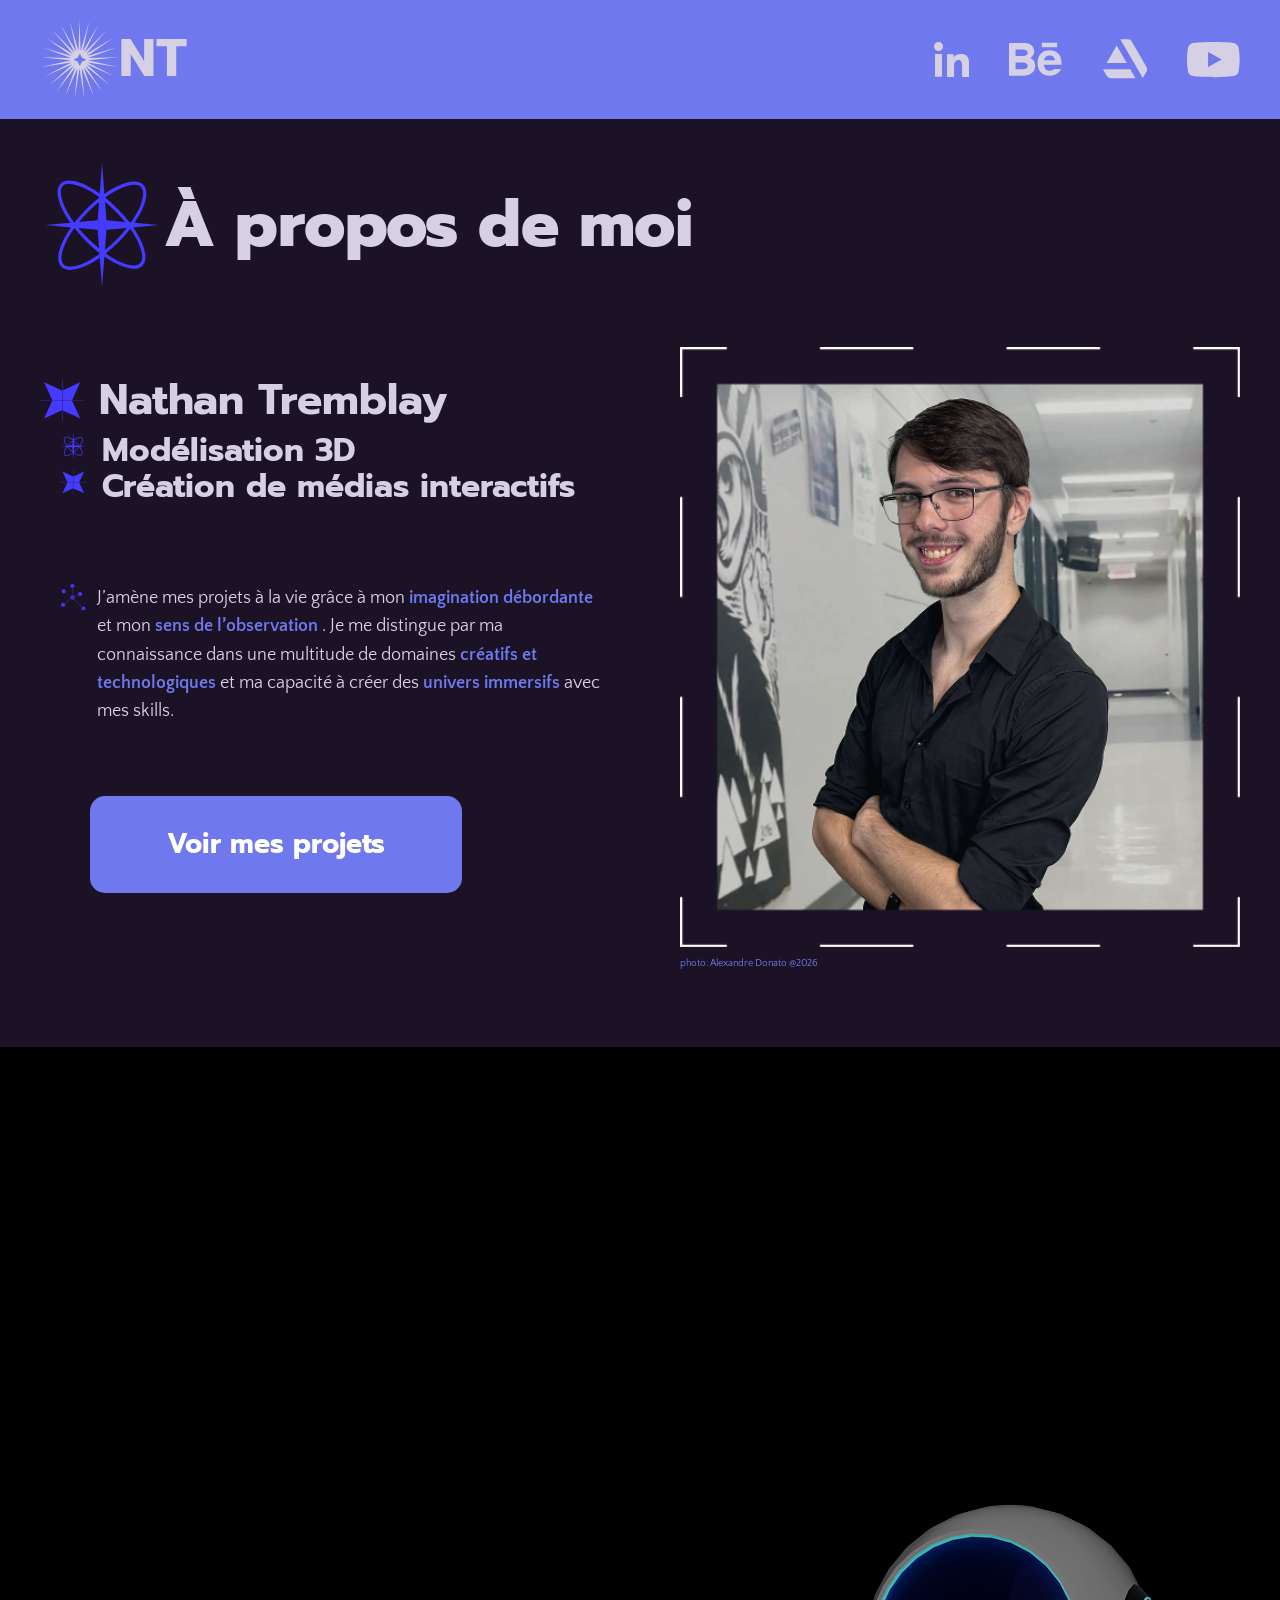
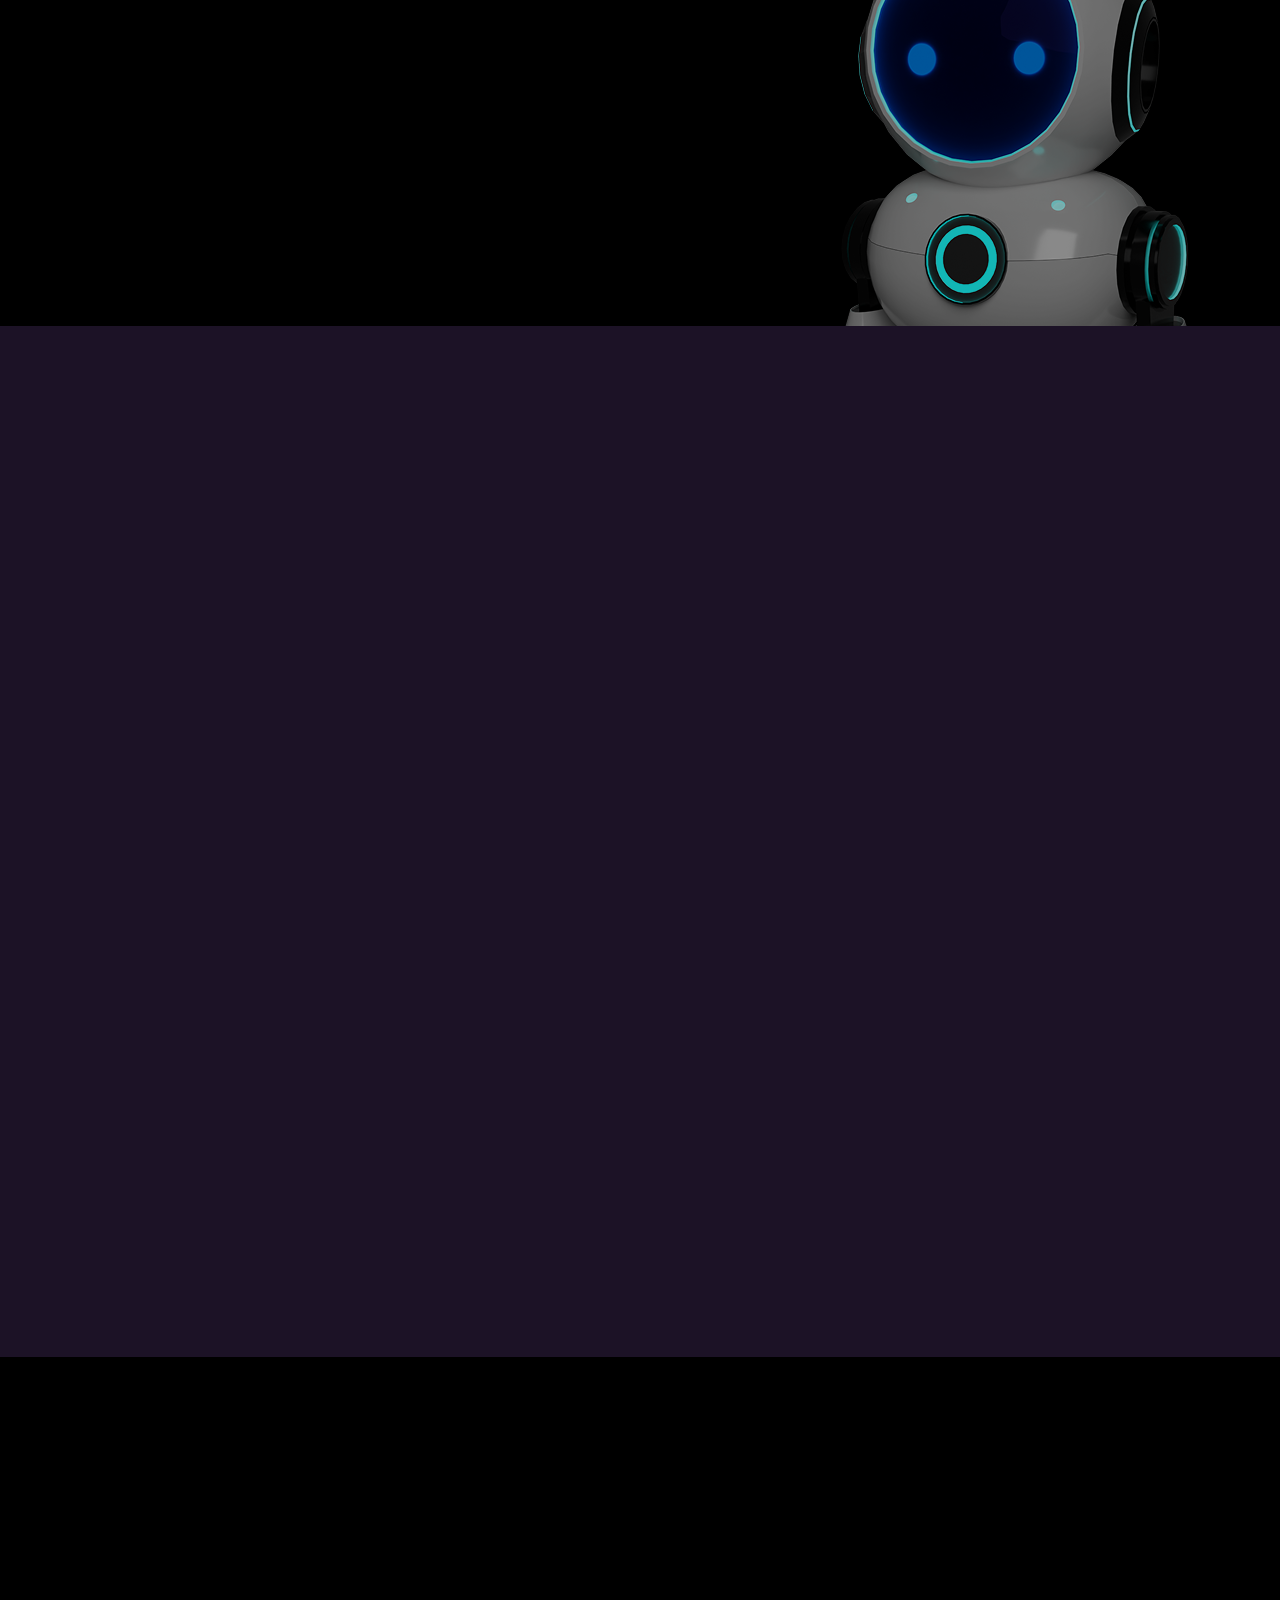
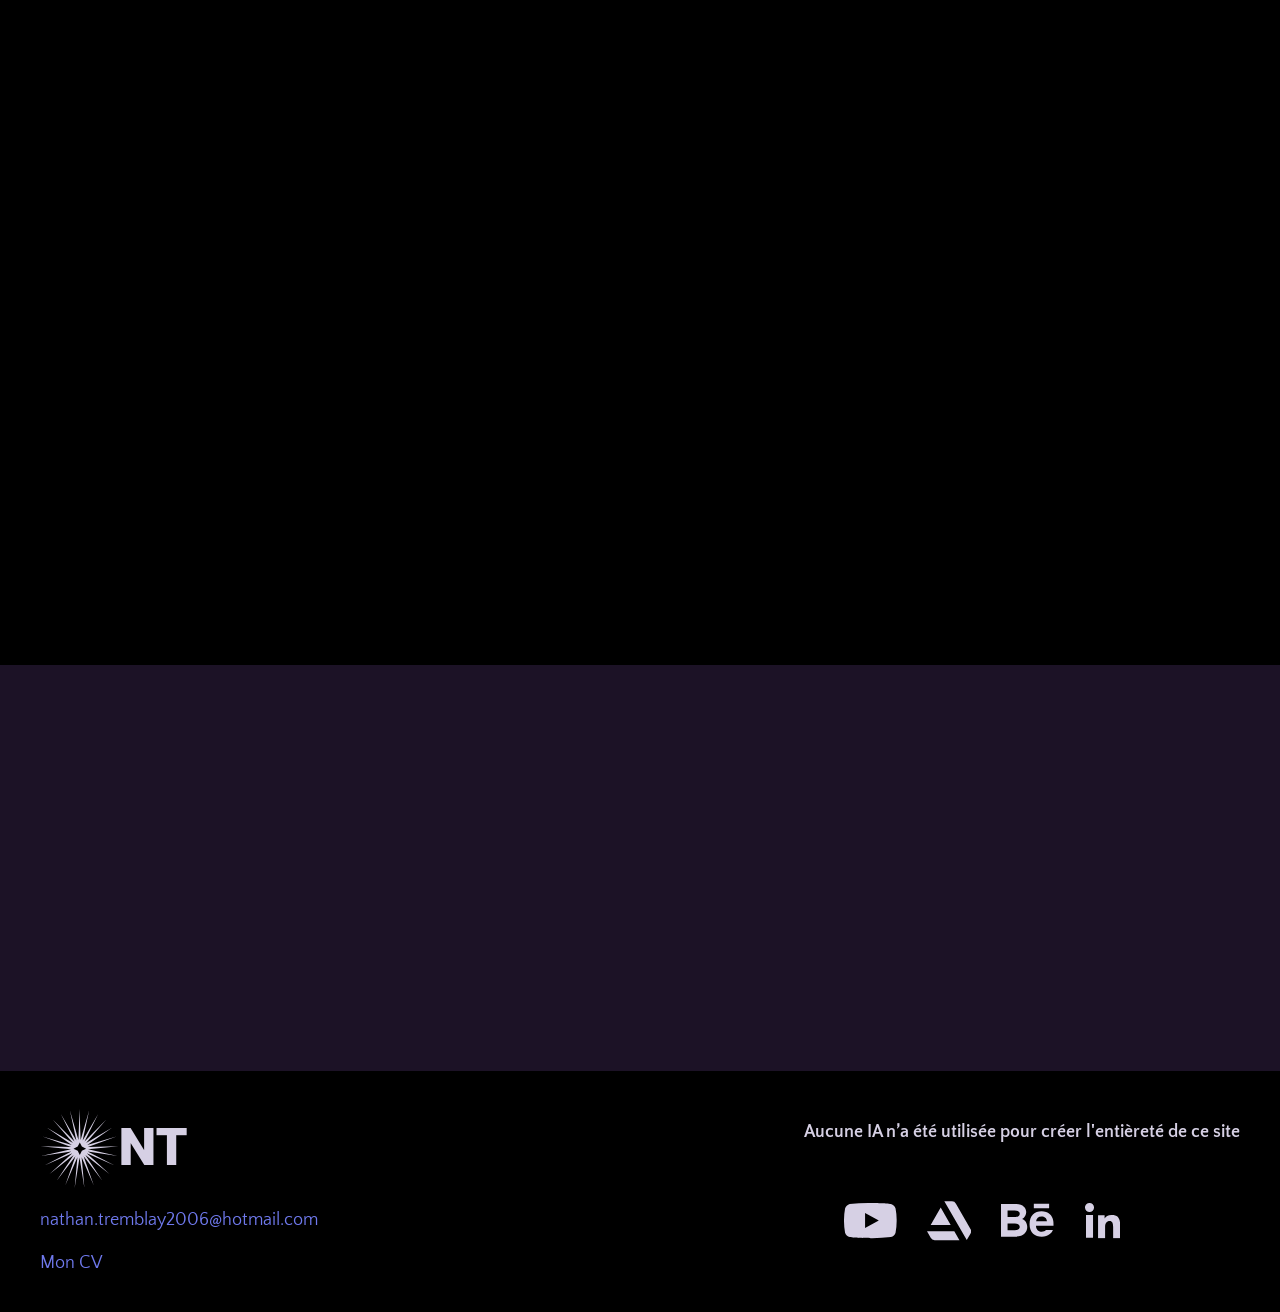
<file: index.html>
<!DOCTYPE html>
<html lang="fr">

<head data-component="Onglet">
    <meta charset="utf-8" />
    <meta name="viewport" content="width=device-width, initial-scale=1.0" />
    <meta name="description" content="Ceci est le portfolio professionnel de Nathan Tremblay, un créateur multimédia spécialiser en 3D et en média intéractif.">
    <meta name="google-site-verification" content="SjBKPgZtgm2QOFEUm_L6U6YuDLd_c8IgCkhUe-DGfuw" />
    <title>Nathan Tremblay | Portfolio</title>

    <link class="headIcon" rel="icon" type="image/x-icon" href="../assets/icons/icone4.svg">

    <link rel="stylesheet" href="styles/main.css" />

    <script src="scripts/main.js" defer></script>
    <!-- Google tag (gtag.js) -->
    <script async src="https://www.googletagmanager.com/gtag/js?id=G-W92WV895SE"></script>
    <script>
        window.dataLayer = window.dataLayer || [];

        function gtag() {
            dataLayer.push(arguments);
        }
        gtag('js', new Date());

        gtag('config', 'G-W92WV895SE');
    </script>
</head>

<body data-component="Scrolly">

    <header class="header" data-component="Header" data-threshold="0.1">
        <div class="wrapper">
            <a href="index.html" class="logo"><svg class="icon icon--md">
                    <use href="#icon-icone1"></use>
                </svg>NT</a>
            <nav>
                <ul>
                    <li><a href="https://www.linkedin.com/in/nathan-tremblay-497359439/" target="_blank" aria-label="linkedin"><svg class="icon icon--special2">
                                <use href="#icon-linkedin"></use>
                            </svg></a></li>
                    <li><a href="https://www.behance.net/nathantremblay8" target="_blank" aria-label="behance"><svg class="icon icon--lg">
                                <use href="#icon-behance"></use>
                            </svg></a></li>
                    <li><a href="https://www.artstation.com/rainbowmoon360" target="_blank" aria-label="artstation"><svg class="icon icon--special">
                                <use href="#icon-artstation"></use>
                            </svg></a></li>
                    <li><a href="https://www.youtube.com/@rainbowmoon3604" target="_blank" aria-label="youtube"><svg class="icon icon--lg">
                                <use href="#icon-youtube"></use>
                            </svg></a></li>
                </ul>
            </nav>
        </div>
    </header>

    <section class="presentation">
        <div class="wrapper">
            <div class="title" data-scrolly="fromLeft">
                <svg class="icon icon--xl">
                    <use href="#icon-icone2"></use>
                </svg>
                <h1>À propos de moi</h1>
            </div>
            <div class="grid">
                <div class="grid_content">
                    <div class="surtitle" data-scrolly="fromLeftSlow">
                        <svg class="icon icon--lg desktop">
                            <use href="#icon-icone3"></use>
                        </svg>
                        <h2>Nathan Tremblay</h2>
                        <svg class="icon icon--lg mobile">
                            <use href="#icon-icone3"></use>
                        </svg>
                    </div>
                    <div class="surtitle2" data-scrolly="fromLeftSlower">
                        <div class="name1">
                            <svg class="icon icon--md">
                                <use href="#icon-icone2"></use>
                            </svg>
                            <h3>Modélisation 3D</h3>
                        </div>
                        <div class="name2">
                            <svg class="icon icon--md">
                                <use href="#icon-icone3"></use>
                            </svg>
                            <h3>Création de médias interactifs</h3>
                        </div>
                    </div>
                    <div class="text" data-scrolly="fromLeftSlowest">
                        <svg class="icon icon--md">
                            <use href="#icon-icone4"></use>
                        </svg>
                        <p>
                            J’amène mes projets à la vie grâce à mon
                            <strong>imagination débordante</strong>
                            et mon
                            <strong>sens de l’observation</strong>
                            . Je me distingue par ma connaissance dans une multitude de domaines
                            <strong>créatifs et technologiques</strong>
                            et ma capacité à créer des
                            <strong>univers immersifs</strong>
                            avec mes skills.
                        </p>
                    </div>
                    <a href="#projets" class="bouton" data-scrolly="fromBottom">Voir mes projets</a>
                </div>
                <div class="grid_media" data-scrolly="fromRightest">
                    <img src="./assets/images/portrait.png" alt="photo de moi" />
                    <p>photo: Alexandre Donato @2026</p>
                </div>
            </div>
        </div>
    </section>

    <section class="competences">
        <div class="wrapper">
            <div class="grid2">
                <div class="competence" data-scrolly="fromLeft">
                    <div class="title">
                        <h3>Compétences</h3>
                        <svg class="icon icon--md">
                            <use href="#icon-icone3"></use>
                        </svg>
                    </div>
                    <p>Modélisation / Animation 3D</p>
                    <p>Rigging</p>
                    <p>Texturing nodale</p>
                    <p>Intégration 3D dans vidéo réel</p>
                    <p>Programmation nodale</p>
                    <p>Montage sonore</p>
                    <p>Montage de court métrage</p>
                </div>
                <div class="competence" data-scrolly="fromRight">
                    <div class="title">
                        <h3>Logiciels</h3>
                        <svg class="icon icon--md">
                            <use href="#icon-icone2"></use>
                        </svg>
                    </div>
                    <p>Blender</p>
                    <p>Reaper</p>
                    <p>After Effects</p>
                    <p>TouchDesigner</p>
                    <p>VS code</p>
                    <p>Unreal Engine 5</p>
                </div>
                <div class="competence" data-scrolly="fromBottom">
                    <div class="title">
                        <h3>Languages</h3>
                        <svg class="icon icon--md">
                            <use href="#icon-icone4"></use>
                        </svg>
                    </div>
                    <p>HTML</p>
                    <p>CSS</p>
                    <p>Javascript</p>
                    <p>C++ nodale de Unreal Engine 5</p>
                    <p>Python de TouchDesigner</p>
                </div>
                <div class="competence" data-scrolly="fromRight">
                    <div class="title">
                        <h3>Soft skills</h3>
                        <svg class="icon icon--md">
                            <use href="#icon-icone1"></use>
                        </svg>
                    </div>
                    <p>Persévérant</p>
                    <p>Ingénieux</p>
                    <p>Social</p>
                    <p>Humble</p>
                    <p>Curieux</p>
                </div>
                <div class="competence" data-scrolly="fromTop">
                    <div class="title">
                        <h3>Passions et intérêts</h3>
                        <svg class="icon icon--md">
                            <use href="#icon-icone2"></use>
                        </svg>
                    </div>
                    <p>Jeux vidéo</p>
                    <p>Pêche</p>
                    <p>Cuisine</p>
                </div>
            </div>
            <img src="assets/images/robot.png" alt="robot" />
        </div>
    </section>

    <section class="projets" id="projets">
        <div class="wrapper titre" data-scrolly="fromLeftSlow">
            <svg class="icon icon--lg">
                <use href="#icon-icone3"></use>
            </svg>
            <h2>Mes projets</h2>
        </div>
        <div class="swiper" data-component="Swiper" data-slides="1" data-loop data-scrolly="fromBottom">
            <div class="swiper-wrapper">
                <div class="swiper-slide">
                    <div class="swiper_media">
                        <img src="assets/images/projet1.jpg" alt="Image projet 1" />
                    </div>
                    <div class="swiper_content">
                        <div class="wrapper">
                            <div class="title">
                                <h2>Espace Liminal</h2>
                                <h3>Modélisation et animation 3D</h3>
                            </div>
                            <a href="https://www.behance.net/gallery/256379197/Espace-Liminal-Court-mtrage-en-3D" target="_blank" class="button">Voir le projet</a>
                        </div>
                    </div>
                </div>
                <div class="swiper-slide">
                    <div class="swiper_media">
                        <img src="assets/images/projet2.jpg" alt="Image projet 2" />
                    </div>
                    <div class="swiper_content">
                        <div class="wrapper">
                            <div class="title">
                                <h2>Boucle inifini</h2>
                                <h3>Projet collaboratif de modélisation et animation 3D</h3>
                            </div>
                            <a href="https://www.behance.net/gallery/256534115/Boucle-infini-projet-collaboratif-de-3D" target="_blank" class="button">
                                Voir le projet
                            </a>
                        </div>
                    </div>
                </div>
                <div class="swiper-slide">
                    <div class="swiper_media">
                        <img src="assets/images/image_de_fond.jpg" alt="Image projet 3" />
                    </div>
                    <div class="swiper_content">
                        <div class="wrapper">
                            <a href="https://nathan-tremblay.itch.io/soulbound" target="_blank" class="download button">Download game</a>
                            <div class="title">
                                <h2>Soul Bound</h2>
                                <h3>Jeux de Gamejam</h3>
                            </div>
                            <a href="https://www.behance.net/gallery/256538565/SoulBound-Jeux-de-Gamejam" target="_blank" class="button">Voir le projet</a>
                        </div>
                    </div>
                </div>
                <div class="swiper-slide">
                    <div class="swiper_media">
                        <img src="assets/images/projet4.jpg" alt="Image projet 4" />
                    </div>
                    <div class="swiper_content">
                        <div class="wrapper">
                            <div class="title">
                                <h2>Rencontre Inattendu</h2>
                                <h3>Insertion d’objets 3D dans une vidéo</h3>
                            </div>
                            <a href="https://www.behance.net/gallery/257325151/Rencontre-inattendu-Insertion-3D-dans-une-vido" target="_blank" class="button">
                                Voir le projet
                            </a>
                        </div>
                    </div>
                </div>
                <div class="swiper-slide">
                    <div class="swiper_media">
                        <img src="assets\images\projet5.jpg" alt="Image projet 5" />
                    </div>
                    <div class="swiper_content">
                        <div class="wrapper">
                            <div class="title">
                                <h2>Lost in the noise</h2>
                                <h3>Projet intéractif utilisant une kinect</h3>
                            </div>
                            <a href="https://www.behance.net/gallery/257330449/Lost-in-the-noise-Projet-intractif-avec-Kinect" target="_blank" class="button">
                                Voir le projet
                            </a>
                        </div>
                    </div>
                </div>
            </div>
            <div class="wrapper">
                <div class="swiper-pagination"></div>
            </div>
            <div class="swiper-button-prev"></div>
            <div class="swiper-button-next"></div>
        </div>
    </section>

    <section class="youtube">
        <div class="wrapper">
            <div class="title" data-scrolly="fromLeftSlow">
                <svg class="icon icon--lg">
                    <use href="#icon-icone2"></use>
                </svg>
                <h2>Vidéo de présentation</h2>
            </div>
            <div class="video" data-component="Youtube" data-no-controls data-youtube-id="u8PHM1oDUTU" data-scrolly="fromBottom">
                <div class="youtube__media js-youtube">
                    <!--<img class="js-poster" src="assets/images/portrait.jpg" alt="video de présenation" />-->
                    <svg class="icon icon--xl">
                        <use href="#icon-play"></use>
                    </svg>
                </div>
            </div>
        </div>
    </section>

    <section class="contact">
        <div class="wrapper">
            <div class="title" data-scrolly="fromLeft">
                <svg class="icon icon--lg">
                    <use href="#icon-icone1"></use>
                </svg>
                <h2>Pourquoi vous devriez me prendre comme stagiaire</h2>
            </div>
            <p data-scrolly="fromRightest">
                Je suis un jeune créateur junior prêt à apprendre qui recherche un stage en 3D pour paufiner mes capacités. Contactez-moi sur :
            </p>
            <a href="mailto:nathan.tremblay2006@hotmail.com" class="email" data-scrolly="fromLeftSlowest">nathan.tremblay2006@hotmail.com</a>
        </div>
    </section>

    <footer class="footer">
        <div class="wrapper">
            <div class="part1">
                <a href="index.html" class="logo">
                    <svg class="icon icon--md">
                        <use href="#icon-icone1"></use>
                    </svg>
                    NT</a>
                <a href="mailto:nathan.tremblay2006@hotmail.com" class="email">nathan.tremblay2006@hotmail.com</a>
                <a href="../assets/cv_CV.pdf" target="_blank" class="cv">Mon CV</a>
            </div>
            <div class="part2">
                <p>Aucune IA n’a été utilisée pour créer l'entièreté de ce site</p>
                <nav>
                    <ul>
                        <li>
                            <a href="https://www.youtube.com/@rainbowmoon3604" target="_blank" aria-label="youtube">
                                <svg svg class="icon icon--lg">
                                    <use href="#icon-youtube"></use>
                                </svg>
                            </a>
                        </li>
                        <li>
                            <a href="https://www.artstation.com/rainbowmoon360" target="_blank" aria-label="artstation">
                                <svg class="icon icon--special">
                                    <use href="#icon-artstation"></use>
                                </svg>
                            </a>
                        </li>
                        <li>
                            <a href="https://www.behance.net/nathantremblay8" target="_blank" aria-label="behance">
                                <svg class="icon icon--lg">
                                    <use href="#icon-behance"></use>
                                </svg>
                            </a>
                        </li>
                        <li>
                            <a href="https://www.linkedin.com/in/nathan-tremblay-497359439/" target="_blank" aria-label="linkedin">
                                <svg class="icon icon--special2">
                                    <use href="#icon-linkedin"></use>
                                </svg>
                            </a>
                        </li>
                    </ul>




                </nav>
            </div>
        </div>
    </footer>
</body>

</html>
</file>
<file: styles/main.css>
@charset "UTF-8";
@import url("https://fonts.googleapis.com/css2?family=Prompt:ital,wght@0,100;0,200;0,300;0,400;0,500;0,600;0,700;0,800;0,900;1,100;1,200;1,300;1,400;1,500;1,600;1,700;1,800;1,900&family=Quattrocento+Sans:ital,wght@0,400;0,700;1,400;1,700&display=swap");
/* ==========================================================================
   cover / tools
   ========================================================================== */
/* ==========================================================================
   cover / typo
   ========================================================================== */
/* ==========================================================================
   COLORS / SETTINGS
   ========================================================================== */
:root {
  --color-white: #fff;
  --color-black: #000;
  --color-primary: #433bff;
  --color-secondary: #6f79ed;
  --color-bg-primary: #1c1226;
  --color-bg-secondary: #000000;
  --color-text: #d6d0e4;
  scrollbar-color: var(--color-primary) var(--color-secondary);
}

/* ==========================================================================
   easing / settings
   ========================================================================== */
/* ==========================================================================
   FONTS / SETTINGS
   ========================================================================== */
:root {
  --font-primary: 'Quattrocento Sans', sans-serif;
  --font-secondary: 'Prompt', sans-serif;
  --font-size-content: clamp(1rem, 0.21vw + 0.94rem, 1.13rem);
  --font-size-h2: 2.63rem;
  --font-size-h3: 2rem;
  --font-size-p: 1.38rem;
}

/* ==========================================================================
   DIMENSIONS / SETTINGS
   ========================================================================== */
:root {
  --spacing-xs: 5px;
  --spacing-sm: 15px;
  --spacing-md: 30px;
  --spacing-lg: 50px;
  --spacing-xl: 100px;
  --spacing-xxl: 220px;
}

/*! normalize.css v8.0.1 | MIT License | github.com/necolas/normalize.css */
/* Document
   ========================================================================== */
/**
 * 1. Correct the line height in all browsers.
 * 2. Prevent adjustments of font size after orientation changes in iOS.
 */
html {
  line-height: 1.15; /* 1 */
  -webkit-text-size-adjust: 100%; /* 2 */
}

/* Sections
   ========================================================================== */
/**
 * Remove the margin in all browsers.
 */
body {
  margin: 0;
}

/**
 * Render the `main` element consistently in IE.
 */
main {
  display: block;
}

/**
 * Correct the font size and margin on `h1` elements within `section` and
 * `article` contexts in Chrome, Firefox, and Safari.
 */
h1 {
  font-size: 2em;
  margin: 0.67em 0;
}

/* Grouping content
   ========================================================================== */
/**
 * 1. Add the correct box sizing in Firefox.
 * 2. Show the overflow in Edge and IE.
 */
hr {
  box-sizing: content-box; /* 1 */
  height: 0; /* 1 */
  overflow: visible; /* 2 */
}

/**
 * 1. Correct the inheritance and scaling of font size in all browsers.
 * 2. Correct the odd `em` font sizing in all browsers.
 */
pre {
  font-family: monospace, monospace; /* 1 */
  font-size: 1em; /* 2 */
}

/* Text-level semantics
   ========================================================================== */
/**
 * Remove the gray background on active links in IE 10.
 */
a {
  background-color: transparent;
}

/**
 * 1. Remove the bottom border in Chrome 57-
 * 2. Add the correct text decoration in Chrome, Edge, IE, Opera, and Safari.
 */
abbr[title] {
  border-bottom: none; /* 1 */
  text-decoration: underline; /* 2 */
  -webkit-text-decoration: underline dotted;
          text-decoration: underline dotted; /* 2 */
}

/**
 * Add the correct font weight in Chrome, Edge, and Safari.
 */
b,
strong {
  font-weight: bolder;
}

/**
 * 1. Correct the inheritance and scaling of font size in all browsers.
 * 2. Correct the odd `em` font sizing in all browsers.
 */
code,
kbd,
samp {
  font-family: monospace, monospace; /* 1 */
  font-size: 1em; /* 2 */
}

/**
 * Add the correct font size in all browsers.
 */
small {
  font-size: 80%;
}

/**
 * Prevent `sub` and `sup` elements from affecting the line height in
 * all browsers.
 */
sub,
sup {
  font-size: 75%;
  line-height: 0;
  position: relative;
  vertical-align: baseline;
}

sub {
  bottom: -0.25em;
}

sup {
  top: -0.5em;
}

/* Embedded content
   ========================================================================== */
/**
 * Remove the border on images inside links in IE 10.
 */
img {
  border-style: none;
}

/* Forms
   ========================================================================== */
/**
 * 1. Change the font styles in all browsers.
 * 2. Remove the margin in Firefox and Safari.
 */
button,
input,
optgroup,
select,
textarea {
  font-family: inherit; /* 1 */
  font-size: 100%; /* 1 */
  line-height: 1.15; /* 1 */
  margin: 0; /* 2 */
}

/**
 * Show the overflow in IE.
 * 1. Show the overflow in Edge.
 */
button,
input { /* 1 */
  overflow: visible;
}

/**
 * Remove the inheritance of text transform in Edge, Firefox, and IE.
 * 1. Remove the inheritance of text transform in Firefox.
 */
button,
select { /* 1 */
  text-transform: none;
}

/**
 * Correct the inability to style clickable types in iOS and Safari.
 */
button,
[type=button],
[type=reset],
[type=submit] {
  -webkit-appearance: button;
}

/**
 * Remove the inner border and padding in Firefox.
 */
button::-moz-focus-inner,
[type=button]::-moz-focus-inner,
[type=reset]::-moz-focus-inner,
[type=submit]::-moz-focus-inner {
  border-style: none;
  padding: 0;
}

/**
 * Restore the focus styles unset by the previous rule.
 */
button:-moz-focusring,
[type=button]:-moz-focusring,
[type=reset]:-moz-focusring,
[type=submit]:-moz-focusring {
  outline: 1px dotted ButtonText;
}

/**
 * Correct the padding in Firefox.
 */
fieldset {
  padding: 0.35em 0.75em 0.625em;
}

/**
 * 1. Correct the text wrapping in Edge and IE.
 * 2. Correct the color inheritance from `fieldset` elements in IE.
 * 3. Remove the padding so developers are not caught out when they zero out
 *    `fieldset` elements in all browsers.
 */
legend {
  box-sizing: border-box; /* 1 */
  color: inherit; /* 2 */
  display: table; /* 1 */
  max-width: 100%; /* 1 */
  padding: 0; /* 3 */
  white-space: normal; /* 1 */
}

/**
 * Add the correct vertical alignment in Chrome, Firefox, and Opera.
 */
progress {
  vertical-align: baseline;
}

/**
 * Remove the default vertical scrollbar in IE 10+.
 */
textarea {
  overflow: auto;
}

/**
 * 1. Add the correct box sizing in IE 10.
 * 2. Remove the padding in IE 10.
 */
[type=checkbox],
[type=radio] {
  box-sizing: border-box; /* 1 */
  padding: 0; /* 2 */
}

/**
 * Correct the cursor style of increment and decrement buttons in Chrome.
 */
[type=number]::-webkit-inner-spin-button,
[type=number]::-webkit-outer-spin-button {
  height: auto;
}

/**
 * 1. Correct the odd appearance in Chrome and Safari.
 * 2. Correct the outline style in Safari.
 */
[type=search] {
  -webkit-appearance: textfield; /* 1 */
  outline-offset: -2px; /* 2 */
}

/**
 * Remove the inner padding in Chrome and Safari on macOS.
 */
[type=search]::-webkit-search-decoration {
  -webkit-appearance: none;
}

/**
 * 1. Correct the inability to style clickable types in iOS and Safari.
 * 2. Change font properties to `inherit` in Safari.
 */
::-webkit-file-upload-button {
  -webkit-appearance: button; /* 1 */
  font: inherit; /* 2 */
}

/* Interactive
   ========================================================================== */
/*
 * Add the correct display in Edge, IE 10+, and Firefox.
 */
details {
  display: block;
}

/*
 * Add the correct display in all browsers.
 */
summary {
  display: list-item;
}

/* Misc
   ========================================================================== */
/**
 * Add the correct display in IE 10+.
 */
template {
  display: none;
}

/**
 * Add the correct display in IE 10.
 */
[hidden] {
  display: none;
}

/* ==========================================================================
   RESET / GENERIC
   ========================================================================== */
html {
  box-sizing: border-box;
}

*,
*:before,
*:after {
  box-sizing: inherit;
}

img {
  max-width: 100%;
}

.tt {
  align-items: center;
  color: var(--color-black);
  display: flex;
  height: 100vh;
  font: 800 75px/1.5 helvetica, sans-serif;
  justify-content: center;
  position: fixed;
  left: 0;
  margin: 0;
  top: 0;
  width: 100vw;
}

/* ==========================================================================
   BODY / ELEMENT
   Le body permet d'initialiser les propriétés générales de la page.
   Les éléments de la page vont hérités des propriétés inscrite dans body
   ========================================================================== */
body {
  font-family: var(--font-primary);
  font-size: var(--font-size-content);
  color: var(--color-text);
  background-color: var(--color-bg-primary);
  line-height: 1.6;
  overflow-x: hidden;
  scrollbar-color: var(--color-primary) var(--color-secondary);
  scroll-behavior: smooth;
  cursor: url(../../assets/images/cursor.png);
  overflow-x: hidden;
}

::-moz-selection {
  color: var(--color-white);
  background: var(--color-secondary);
}

::selection {
  color: var(--color-white);
  background: var(--color-secondary);
}

/* ==========================================================================
   HEADINGS / ELEMENT
   ========================================================================== */
h1,
h2,
h3,
h4,
h5,
h6 {
  font-family: var(--font-secondary);
  line-height: 1.1;
  margin: 0;
}

h1,
.h1 {
  font-size: var(--font-size-h1);
  line-height: 1;
  font-weight: 800;
}

h2 {
  font-size: var(--font-size-h2);
}

h3 {
  font-size: var(--font-size-h3);
}

h4 {
  font-size: var(--font-size-h4);
}

h5 {
  font-size: var(--font-size-h5);
}

h6 {
  font-size: var(--font-size-h6);
}

em {
  font-style: italic;
}

/* ==========================================================================
   LINKS / ELEMENTS
   Style de base de tous les liens et bouton du site
   ========================================================================== */
a {
  color: inherit;
  text-decoration: none;
}
a:hover {
  color: var(--color-primary);
}

/* ==========================================================================
   WRAPPER / ELEMENT
   ========================================================================== */
.wrapper {
  max-width: 1200px;
  width: calc(100% - var(--spacing-sm) * 2);
  margin: 0 auto;
}

/**
 * Swiper 14.2.0
 * Most modern mobile touch slider and framework with hardware accelerated transitions
 * https://swiperjs.com
 *
 * Copyright 2014-2026 Vladimir Kharlampidi
 *
 * Released under the MIT License
 *
 * Released on: August 26, 2026
 */
:root {
  --swiper-theme-color: #007aff;
  /*
  --swiper-preloader-color: var(--swiper-theme-color);
  --swiper-wrapper-transition-timing-function: initial;
  */
}

:host {
  position: relative;
  display: block;
  margin-left: auto;
  margin-right: auto;
  z-index: 1;
}

.swiper {
  margin-left: auto;
  margin-right: auto;
  position: relative;
  overflow: hidden;
  list-style: none;
  padding: 0;
  /* Fix of Webkit flickering */
  z-index: 1;
  display: block;
}

.swiper-vertical > .swiper-wrapper {
  flex-direction: column;
}

.swiper-wrapper {
  position: relative;
  width: 100%;
  height: 100%;
  z-index: 1;
  display: flex;
  transition-property: transform;
  transition-timing-function: var(--swiper-wrapper-transition-timing-function, initial);
  box-sizing: content-box;
}

.swiper-android .swiper-slide,
.swiper-ios .swiper-slide,
.swiper-wrapper {
  transform: translate3d(0px, 0, 0);
}

.swiper-horizontal {
  touch-action: pan-y;
}

.swiper-vertical {
  touch-action: pan-x;
}

.swiper-slide {
  flex-shrink: 0;
  width: 100%;
  height: 100%;
  position: relative;
  transition-property: transform;
  display: block;
}

.swiper-slide-invisible-blank {
  visibility: hidden;
}

/* Auto Height */
.swiper-autoheight,
.swiper-autoheight .swiper-slide {
  height: auto;
}

.swiper-autoheight .swiper-wrapper {
  align-items: flex-start;
  transition-property: transform, height;
}

.swiper-backface-hidden .swiper-slide {
  transform: translateZ(0);
  backface-visibility: hidden;
}

/* 3D Effects */
.swiper-3d.swiper-css-mode .swiper-wrapper {
  perspective: 1200px;
}

.swiper-3d .swiper-wrapper {
  transform-style: preserve-3d;
}

.swiper-3d {
  perspective: 1200px;
  .swiper-slide,
  .swiper-cube-shadow {
    transform-style: preserve-3d;
  }
}

/* CSS Mode */
.swiper-css-mode {
  > .swiper-wrapper {
    overflow: auto;
    scrollbar-width: none; /* For Firefox */
    -ms-overflow-style: none; /* For Internet Explorer and Edge */
    &::-webkit-scrollbar {
      display: none;
    }
  }
  > .swiper-wrapper > .swiper-slide {
    scroll-snap-align: start start;
  }
  &.swiper-horizontal {
    > .swiper-wrapper {
      scroll-snap-type: x mandatory;
    }
    > .swiper-wrapper > .swiper-slide:first-child {
      margin-inline-start: var(--swiper-slides-offset-before);
      scroll-margin-inline-start: var(--swiper-slides-offset-before);
    }
    > .swiper-wrapper > .swiper-slide:last-child {
      margin-inline-end: var(--swiper-slides-offset-after);
    }
  }
  &.swiper-vertical {
    > .swiper-wrapper {
      scroll-snap-type: y mandatory;
    }
    > .swiper-wrapper > .swiper-slide:first-child {
      margin-block-start: var(--swiper-slides-offset-before);
      scroll-margin-block-start: var(--swiper-slides-offset-before);
    }
    > .swiper-wrapper > .swiper-slide:last-child {
      margin-block-end: var(--swiper-slides-offset-after);
    }
  }
  &.swiper-free-mode {
    > .swiper-wrapper {
      scroll-snap-type: none;
    }
    > .swiper-wrapper > .swiper-slide {
      scroll-snap-align: none;
    }
  }
  &.swiper-centered {
    > .swiper-wrapper::before {
      content: "";
      flex-shrink: 0;
      order: 9999;
    }
    > .swiper-wrapper > .swiper-slide {
      scroll-snap-align: center center;
      scroll-snap-stop: always;
    }
  }
  &.swiper-centered.swiper-horizontal {
    > .swiper-wrapper > .swiper-slide:first-child {
      margin-inline-start: var(--swiper-centered-offset-before);
    }
    > .swiper-wrapper::before {
      height: 100%;
      min-height: 1px;
      width: var(--swiper-centered-offset-after);
    }
  }
  &.swiper-centered.swiper-vertical {
    > .swiper-wrapper > .swiper-slide:first-child {
      margin-block-start: var(--swiper-centered-offset-before);
    }
    > .swiper-wrapper::before {
      width: 100%;
      min-width: 1px;
      height: var(--swiper-centered-offset-after);
    }
  }
}

/* Slide styles start */
/* 3D Shadows */
.swiper-3d {
  .swiper-slide-shadow,
  .swiper-slide-shadow-left,
  .swiper-slide-shadow-right,
  .swiper-slide-shadow-top,
  .swiper-slide-shadow-bottom,
  .swiper-slide-shadow,
  .swiper-slide-shadow-left,
  .swiper-slide-shadow-right,
  .swiper-slide-shadow-top,
  .swiper-slide-shadow-bottom {
    position: absolute;
    left: 0;
    top: 0;
    width: 100%;
    height: 100%;
    pointer-events: none;
    z-index: 10;
  }
  .swiper-slide-shadow {
    background: rgba(0, 0, 0, 0.15);
  }
  .swiper-slide-shadow-left {
    background-image: linear-gradient(to left, rgba(0, 0, 0, 0.5), rgba(0, 0, 0, 0));
  }
  .swiper-slide-shadow-right {
    background-image: linear-gradient(to right, rgba(0, 0, 0, 0.5), rgba(0, 0, 0, 0));
  }
  .swiper-slide-shadow-top {
    background-image: linear-gradient(to top, rgba(0, 0, 0, 0.5), rgba(0, 0, 0, 0));
  }
  .swiper-slide-shadow-bottom {
    background-image: linear-gradient(to bottom, rgba(0, 0, 0, 0.5), rgba(0, 0, 0, 0));
  }
}

.swiper-lazy-preloader {
  width: 42px;
  height: 42px;
  position: absolute;
  left: 50%;
  top: 50%;
  margin-left: -21px;
  margin-top: -21px;
  z-index: 10;
  transform-origin: 50%;
  box-sizing: border-box;
  border: 4px solid var(--swiper-preloader-color, var(--swiper-theme-color));
  border-radius: 50%;
  border-top-color: transparent;
}

.swiper:not(.swiper-watch-progress),
.swiper-watch-progress .swiper-slide-visible {
  .swiper-lazy-preloader {
    animation: swiper-preloader-spin 1s infinite linear;
  }
}

.swiper-lazy-preloader-white {
  --swiper-preloader-color: #fff;
}

.swiper-lazy-preloader-black {
  --swiper-preloader-color: #000;
}

@keyframes swiper-preloader-spin {
  0% {
    transform: rotate(0deg);
  }
  100% {
    transform: rotate(360deg);
  }
}
/* Slide styles end */
.swiper-virtual .swiper-slide {
  -webkit-backface-visibility: hidden;
  transform: translateZ(0);
}

.swiper-virtual.swiper-css-mode {
  .swiper-wrapper::after {
    content: "";
    position: absolute;
    left: 0;
    top: 0;
    pointer-events: none;
  }
}

.swiper-virtual.swiper-css-mode.swiper-horizontal {
  .swiper-wrapper::after {
    height: 1px;
    width: var(--swiper-virtual-size);
  }
}

.swiper-virtual.swiper-css-mode.swiper-vertical {
  .swiper-wrapper::after {
    width: 1px;
    height: var(--swiper-virtual-size);
  }
}

:root {
  --swiper-navigation-size: 44px;
  /*
  --swiper-navigation-top-offset: 50%;
  --swiper-navigation-sides-offset: 4px;
  --swiper-navigation-color: var(--swiper-theme-color);
  */
}

.swiper-button-prev,
.swiper-button-next {
  position: absolute;
  width: var(--swiper-navigation-size);
  height: var(--swiper-navigation-size);
  z-index: 10;
  cursor: pointer;
  display: flex;
  align-items: center;
  justify-content: center;
  color: var(--swiper-navigation-color, var(--swiper-theme-color));
  &.swiper-button-disabled {
    opacity: 0.35;
    cursor: auto;
    pointer-events: none;
  }
  &.swiper-button-hidden {
    opacity: 0;
    cursor: auto;
    pointer-events: none;
  }
  .swiper-navigation-disabled & {
    display: none !important;
  }
  ::slotted(svg),
  svg {
    width: 100%;
    height: 100%;
    -o-object-fit: contain;
       object-fit: contain;
    transform-origin: center;
    fill: currentColor;
    pointer-events: none;
  }
}

.swiper-button-lock {
  display: none;
}

.swiper-button-prev,
.swiper-button-next {
  top: var(--swiper-navigation-top-offset, 50%);
  margin-top: calc(0px - var(--swiper-navigation-size) / 2);
}

.swiper-button-prev {
  left: var(--swiper-navigation-sides-offset, 4px);
  right: auto;
  ::slotted(.swiper-navigation-icon),
  .swiper-navigation-icon {
    transform: rotate(180deg);
  }
}

.swiper-button-next {
  right: var(--swiper-navigation-sides-offset, 4px);
  left: auto;
}

.swiper-horizontal {
  .swiper-button-prev,
  .swiper-button-next,
  ~ .swiper-button-prev,
  ~ .swiper-button-next {
    top: var(--swiper-navigation-top-offset, 50%);
    margin-top: calc(0px - var(--swiper-navigation-size) / 2);
    margin-left: 0;
  }
  .swiper-button-prev,
  & ~ .swiper-button-prev,
  &.swiper-rtl .swiper-button-next,
  &.swiper-rtl ~ .swiper-button-next {
    left: var(--swiper-navigation-sides-offset, 4px);
    right: auto;
  }
  .swiper-button-next,
  & ~ .swiper-button-next,
  &.swiper-rtl .swiper-button-prev,
  &.swiper-rtl ~ .swiper-button-prev {
    right: var(--swiper-navigation-sides-offset, 4px);
    left: auto;
  }
  .swiper-button-prev,
  & ~ .swiper-button-prev,
  &.swiper-rtl .swiper-button-next,
  &.swiper-rtl ~ .swiper-button-next {
    ::slotted(.swiper-navigation-icon),
    .swiper-navigation-icon {
      transform: rotate(180deg);
    }
  }
  &.swiper-rtl .swiper-button-prev,
  &.swiper-rtl ~ .swiper-button-prev {
    ::slotted(.swiper-navigation-icon),
    .swiper-navigation-icon {
      transform: rotate(0deg);
    }
  }
}

.swiper-vertical {
  .swiper-button-prev,
  .swiper-button-next,
  ~ .swiper-button-prev,
  ~ .swiper-button-next {
    left: var(--swiper-navigation-top-offset, 50%);
    right: auto;
    margin-left: calc(0px - var(--swiper-navigation-size) / 2);
    margin-top: 0;
  }
  .swiper-button-prev,
  ~ .swiper-button-prev {
    top: var(--swiper-navigation-sides-offset, 4px);
    bottom: auto;
    ::slotted(.swiper-navigation-icon),
    .swiper-navigation-icon {
      transform: rotate(-90deg);
    }
  }
  .swiper-button-next,
  ~ .swiper-button-next {
    bottom: var(--swiper-navigation-sides-offset, 4px);
    top: auto;
    ::slotted(.swiper-navigation-icon),
    .swiper-navigation-icon {
      transform: rotate(90deg);
    }
  }
}

:root {
  /*
  --swiper-pagination-color: var(--swiper-theme-color);
  --swiper-pagination-left: auto;
  --swiper-pagination-right: 8px;
  --swiper-pagination-bottom: 8px;
  --swiper-pagination-top: auto;
  --swiper-pagination-fraction-color: inherit;
  --swiper-pagination-progressbar-bg-color: rgba(0,0,0,0.25);
  --swiper-pagination-progressbar-size: 4px;
  --swiper-pagination-bullet-size: 8px;
  --swiper-pagination-bullet-width: 8px;
  --swiper-pagination-bullet-height: 8px;
  --swiper-pagination-bullet-border-radius: 50%;
  --swiper-pagination-bullet-inactive-color: #000;
  --swiper-pagination-bullet-inactive-opacity: 0.2;
  --swiper-pagination-bullet-opacity: 1;
  --swiper-pagination-bullet-horizontal-gap: 4px;
  --swiper-pagination-bullet-vertical-gap: 6px;
  */
}

.swiper-pagination {
  position: absolute;
  text-align: center;
  transition: 300ms opacity;
  transform: translate3d(0, 0, 0);
  z-index: 10;
  &.swiper-pagination-hidden {
    opacity: 0;
  }
  .swiper-pagination-disabled > &,
  &.swiper-pagination-disabled {
    display: none !important;
  }
}

/* Common Styles */
.swiper-pagination-fraction,
.swiper-pagination-custom,
.swiper-horizontal > .swiper-pagination-bullets,
.swiper-pagination-bullets.swiper-pagination-horizontal {
  bottom: var(--swiper-pagination-bottom, 8px);
  top: var(--swiper-pagination-top, auto);
  left: 0;
  width: 100%;
}

/* Bullets */
.swiper-pagination-bullets-dynamic {
  overflow: hidden;
  font-size: 0;
  .swiper-pagination-bullet {
    transform: scale(0.33);
    position: relative;
  }
  .swiper-pagination-bullet-active {
    transform: scale(1);
  }
  .swiper-pagination-bullet-active-main {
    transform: scale(1);
  }
  .swiper-pagination-bullet-active-prev {
    transform: scale(0.66);
  }
  .swiper-pagination-bullet-active-prev-prev {
    transform: scale(0.33);
  }
  .swiper-pagination-bullet-active-next {
    transform: scale(0.66);
  }
  .swiper-pagination-bullet-active-next-next {
    transform: scale(0.33);
  }
}

.swiper-pagination-bullet {
  width: var(--swiper-pagination-bullet-width, var(--swiper-pagination-bullet-size, 8px));
  height: var(--swiper-pagination-bullet-height, var(--swiper-pagination-bullet-size, 8px));
  display: inline-block;
  border-radius: var(--swiper-pagination-bullet-border-radius, 50%);
  background: var(--swiper-pagination-bullet-inactive-color, #000);
  opacity: var(--swiper-pagination-bullet-inactive-opacity, 0.2);
  button& {
    border: none;
    margin: 0;
    padding: 0;
    box-shadow: none;
    -webkit-appearance: none;
       -moz-appearance: none;
            appearance: none;
  }
  .swiper-pagination-clickable & {
    cursor: pointer;
  }
  &:only-child {
    display: none !important;
  }
}

.swiper-pagination-bullet-active {
  opacity: var(--swiper-pagination-bullet-opacity, 1);
  background: var(--swiper-pagination-color, var(--swiper-theme-color));
}

.swiper-vertical > .swiper-pagination-bullets,
.swiper-pagination-vertical.swiper-pagination-bullets {
  right: var(--swiper-pagination-right, 8px);
  left: var(--swiper-pagination-left, auto);
  top: 50%;
  transform: translate3d(0px, -50%, 0);
  .swiper-pagination-bullet {
    margin: var(--swiper-pagination-bullet-vertical-gap, 6px) 0;
    display: block;
  }
  &.swiper-pagination-bullets-dynamic {
    top: 50%;
    transform: translateY(-50%);
    width: 8px;
    .swiper-pagination-bullet {
      display: inline-block;
      transition: 200ms transform, 200ms top;
    }
  }
}

.swiper-horizontal > .swiper-pagination-bullets,
.swiper-pagination-horizontal.swiper-pagination-bullets {
  .swiper-pagination-bullet {
    margin: 0 var(--swiper-pagination-bullet-horizontal-gap, 4px);
  }
  &.swiper-pagination-bullets-dynamic {
    left: 50%;
    transform: translateX(-50%);
    white-space: nowrap;
    .swiper-pagination-bullet {
      transition: 200ms transform, 200ms left;
    }
  }
}

.swiper-horizontal.swiper-rtl > .swiper-pagination-bullets-dynamic .swiper-pagination-bullet {
  transition: 200ms transform, 200ms right;
}

/* Fraction */
.swiper-pagination-fraction {
  color: var(--swiper-pagination-fraction-color, inherit);
}

/* Progress */
.swiper-pagination-progressbar {
  background: var(--swiper-pagination-progressbar-bg-color, rgba(0, 0, 0, 0.25));
  position: absolute;
  .swiper-pagination-progressbar-fill {
    background: var(--swiper-pagination-color, var(--swiper-theme-color));
    position: absolute;
    left: 0;
    top: 0;
    width: 100%;
    height: 100%;
    transform: scale(0);
    transform-origin: left top;
  }
  .swiper-rtl & .swiper-pagination-progressbar-fill {
    transform-origin: right top;
  }
  .swiper-horizontal > &,
  &.swiper-pagination-horizontal,
  .swiper-vertical > &.swiper-pagination-progressbar-opposite,
  &.swiper-pagination-vertical.swiper-pagination-progressbar-opposite {
    width: 100%;
    height: var(--swiper-pagination-progressbar-size, 4px);
    left: 0;
    top: 0;
  }
  .swiper-vertical > &,
  &.swiper-pagination-vertical,
  .swiper-horizontal > &.swiper-pagination-progressbar-opposite,
  &.swiper-pagination-horizontal.swiper-pagination-progressbar-opposite {
    width: var(--swiper-pagination-progressbar-size, 4px);
    height: 100%;
    left: 0;
    top: 0;
  }
}

.swiper-pagination-lock {
  display: none;
}

:root {
  /*
  --swiper-scrollbar-border-radius: 10px;
  --swiper-scrollbar-top: auto;
  --swiper-scrollbar-bottom: 4px;
  --swiper-scrollbar-left: auto;
  --swiper-scrollbar-right: 4px;
  --swiper-scrollbar-sides-offset: 1%;
  --swiper-scrollbar-bg-color: rgba(0, 0, 0, 0.1);
  --swiper-scrollbar-drag-bg-color: rgba(0, 0, 0, 0.5);
  --swiper-scrollbar-size: 4px;
  */
}

.swiper-scrollbar {
  border-radius: var(--swiper-scrollbar-border-radius, 10px);
  position: relative;
  touch-action: none;
  background: var(--swiper-scrollbar-bg-color, rgba(0, 0, 0, 0.1));
  .swiper-scrollbar-disabled > &,
  &.swiper-scrollbar-disabled {
    display: none !important;
  }
  .swiper-horizontal > &,
  &.swiper-scrollbar-horizontal {
    position: absolute;
    left: var(--swiper-scrollbar-sides-offset, 1%);
    bottom: var(--swiper-scrollbar-bottom, 4px);
    top: var(--swiper-scrollbar-top, auto);
    z-index: 50;
    height: var(--swiper-scrollbar-size, 4px);
    width: calc(100% - 2 * var(--swiper-scrollbar-sides-offset, 1%));
  }
  .swiper-vertical > &,
  &.swiper-scrollbar-vertical {
    position: absolute;
    left: var(--swiper-scrollbar-left, auto);
    right: var(--swiper-scrollbar-right, 4px);
    top: var(--swiper-scrollbar-sides-offset, 1%);
    z-index: 50;
    width: var(--swiper-scrollbar-size, 4px);
    height: calc(100% - 2 * var(--swiper-scrollbar-sides-offset, 1%));
  }
}

.swiper-scrollbar-drag {
  height: 100%;
  width: 100%;
  position: relative;
  background: var(--swiper-scrollbar-drag-bg-color, rgba(0, 0, 0, 0.5));
  border-radius: var(--swiper-scrollbar-border-radius, 10px);
  left: 0;
  top: 0;
}

.swiper-scrollbar-cursor-drag {
  cursor: move;
}

.swiper-scrollbar-lock {
  display: none;
}

/* Zoom container styles start */
.swiper-zoom-container {
  width: 100%;
  height: 100%;
  display: flex;
  justify-content: center;
  align-items: center;
  text-align: center;
  > img,
  > svg,
  > canvas {
    max-width: 100%;
    max-height: 100%;
    -o-object-fit: contain;
       object-fit: contain;
  }
}

/* Zoom container styles end */
.swiper-slide-zoomed {
  cursor: move;
  touch-action: none;
}

/* a11y */
.swiper .swiper-notification {
  position: absolute;
  left: 0;
  top: 0;
  pointer-events: none;
  opacity: 0;
  z-index: -1000;
}

.swiper-thumbs {
  .swiper-slide-thumb-active {
    /* Styles for active thumb slide */
  }
}

.swiper-free-mode > .swiper-wrapper {
  transition-timing-function: ease-out;
  margin: 0 auto;
}

.swiper-grid > .swiper-wrapper {
  flex-wrap: wrap;
}

.swiper-grid-column > .swiper-wrapper {
  flex-wrap: wrap;
  flex-direction: column;
}

.swiper-fade {
  &.swiper-free-mode {
    .swiper-slide {
      transition-timing-function: ease-out;
    }
  }
  .swiper-slide {
    pointer-events: none;
    transition-property: opacity;
    .swiper-slide {
      pointer-events: none;
    }
  }
  .swiper-slide-active {
    pointer-events: auto;
    & .swiper-slide-active {
      pointer-events: auto;
    }
  }
}

.swiper.swiper-cube {
  overflow: visible;
}

.swiper-cube {
  .swiper-slide {
    pointer-events: none;
    backface-visibility: hidden;
    z-index: 1;
    visibility: hidden;
    transform-origin: 0 0;
    width: 100%;
    height: 100%;
    .swiper-slide {
      pointer-events: none;
    }
  }
  &.swiper-rtl .swiper-slide {
    transform-origin: 100% 0;
  }
  .swiper-slide-active {
    &,
    & .swiper-slide-active {
      pointer-events: auto;
    }
  }
  .swiper-slide-active,
  .swiper-slide-next,
  .swiper-slide-prev {
    pointer-events: auto;
    visibility: visible;
  }
  .swiper-cube-shadow {
    position: absolute;
    left: 0;
    bottom: 0px;
    width: 100%;
    height: 100%;
    opacity: 0.6;
    z-index: 0;
    &:before {
      content: "";
      background: #000;
      position: absolute;
      left: 0;
      top: 0;
      bottom: 0;
      right: 0;
      filter: blur(50px);
    }
  }
}

.swiper-cube {
  .swiper-slide-next + .swiper-slide {
    pointer-events: auto;
    visibility: visible;
  }
}

/* Cube slide shadows start */
.swiper-cube {
  .swiper-slide-shadow-cube.swiper-slide-shadow-top,
  .swiper-slide-shadow-cube.swiper-slide-shadow-bottom,
  .swiper-slide-shadow-cube.swiper-slide-shadow-left,
  .swiper-slide-shadow-cube.swiper-slide-shadow-right {
    z-index: 0;
    backface-visibility: hidden;
  }
}

/* Cube slide shadows end */
.swiper.swiper-flip {
  overflow: visible;
}

.swiper-flip {
  .swiper-slide {
    pointer-events: none;
    backface-visibility: hidden;
    z-index: 1;
    .swiper-slide {
      pointer-events: none;
    }
  }
  .swiper-slide-active {
    &,
    & .swiper-slide-active {
      pointer-events: auto;
    }
  }
}

/* Flip slide shadows start */
.swiper-flip {
  .swiper-slide-shadow-flip.swiper-slide-shadow-top,
  .swiper-slide-shadow-flip.swiper-slide-shadow-bottom,
  .swiper-slide-shadow-flip.swiper-slide-shadow-left,
  .swiper-slide-shadow-flip.swiper-slide-shadow-right {
    z-index: 0;
    backface-visibility: hidden;
  }
}

/* Flip slide shadows end */
.swiper-creative {
  .swiper-slide {
    backface-visibility: hidden;
    overflow: hidden;
    transition-property: transform, opacity, height;
  }
}

.swiper.swiper-cards {
  overflow: visible;
}

.swiper-cards {
  .swiper-slide {
    transform-origin: center bottom;
    backface-visibility: hidden;
    overflow: hidden;
  }
}

/* ==========================================================================
   icons / component
   ========================================================================== */
.icon {
  fill: currentColor;
  display: inline-block;
  flex: 0 0 auto;
  height: 1em;
  vertical-align: middle;
  width: 1em;
  stroke: transparent;
}

.icon--stroke {
  fill: transparent;
  stroke: currentColor;
}

.icon--xs {
  height: 0.75em;
  width: 0.75em;
}

.icon--sm {
  height: 0.8em;
  width: 0.8em;
}

.icon--md {
  height: 1.5em;
  width: 1.5em;
}

.icon--lg {
  height: 3em;
  width: 3em;
}

.icon--xl {
  height: 7em;
  width: 7em;
}

.icon--special {
  height: 2.5em;
  width: 2.5em;
}

.icon--special2 {
  height: 2em;
  width: 2em;
}

.header {
  padding: 15px 0;
  background-color: var(--color-secondary);
  z-index: 10;
  transition: 0.2s all ease-out;
  position: fixed;
  width: 100vw;
  top: 0;
}
.header-is-hidden.is-scrolling-down:not(.nav-is-active) .header {
  transform: translateY(-100%) translateY(4px);
}
.header .logo {
  font-size: clamp(2.25rem, 2.08vw + 1.63rem, 3.5rem);
  display: flex;
  align-items: center;
  font-weight: 700;
  font-family: var(--font-secondary);
}
.header .wrapper {
  display: flex;
  align-items: center;
  justify-content: space-between;
}
.header ul {
  display: flex;
  align-items: center;
  gap: 40px;
  list-style: none;
}
@media (width <= 660px) {
  .header ul {
    gap: 20px;
  }
}
@media (width <= 660px) {
  .header ul li {
    font-size: 0.5em;
  }
}

.presentation {
  margin-top: 133px;
  padding: 30px 0;
  padding-bottom: 75px;
  overflow-x: hidden;
}
@media (width <= 530px) {
  .presentation {
    padding-top: 0px;
  }
}
.presentation .name1,
.presentation .name2 {
  display: flex;
  gap: 15px;
}
.presentation .title {
  display: flex;
  align-items: center;
}
.presentation .title svg {
  fill: var(--color-primary);
}
.presentation .title h1 {
  font-size: clamp(2.75rem, 2.5vw + 2rem, 4.25rem);
}
.presentation .grid {
  display: grid;
  grid-template-columns: 1fr 1fr;
  padding-top: 60px;
  gap: 80px;
}
@media (width <= 530px) {
  .presentation .grid {
    padding-top: 30px;
  }
}
@media (width <= 1170px) {
  .presentation .grid {
    gap: 20px;
  }
}
@media (width <= 860px) {
  .presentation .grid {
    grid-template-columns: 1fr;
  }
}
.presentation .grid svg {
  fill: var(--color-primary);
}
.presentation .grid_media img {
  width: 100%;
}
.presentation .grid_media p {
  color: var(--color-secondary);
  margin: 0;
  font-size: 10px;
  width: 100%;
}
.presentation .grid_content {
  padding-top: 30px;
}
@media (width <= 1170px) {
  .presentation .grid_content {
    padding-top: 5px;
  }
}
@media (width <= 860px) {
  .presentation .grid_content {
    order: 2;
  }
}
.presentation .grid_content .surtitle {
  display: flex;
  align-items: center;
  gap: 15px;
  padding-bottom: 10px;
}
@media (width <= 530px) {
  .presentation .grid_content .surtitle {
    padding-bottom: 30px;
  }
}
.presentation .grid_content .surtitle h2 {
  font-size: clamp(2rem, 1.25vw + 1.63rem, 2.75rem);
}
.presentation .grid_content .surtitle svg {
  height: 2.5em;
  width: 2.5em;
}
.presentation .grid_content .surtitle .desktop {
  display: block;
}
@media (width <= 660px) {
  .presentation .grid_content .surtitle .desktop {
    display: none;
  }
}
.presentation .grid_content .surtitle .mobile {
  display: none;
}
@media (width <= 660px) {
  .presentation .grid_content .surtitle .mobile {
    display: block;
  }
}
.presentation .grid_content .surtitle2 {
  align-items: flex-start;
  gap: 10px;
  margin-left: 20px;
}
@media (width <= 660px) {
  .presentation .grid_content .surtitle2 {
    margin-left: 0;
  }
  .presentation .grid_content .surtitle2 svg {
    display: none;
  }
}
.presentation .grid_content .text {
  display: flex;
  align-items: flex-start;
  gap: 10px;
  margin-left: 20px;
  padding-top: 80px;
}
@media (width <= 1170px) {
  .presentation .grid_content .text {
    padding-top: 30px;
  }
}
@media (width <= 660px) {
  .presentation .grid_content .text {
    margin-left: 0;
  }
  .presentation .grid_content .text svg {
    display: none;
  }
}
.presentation .grid_content .text strong {
  color: var(--color-secondary);
}
.presentation .grid_content .text p {
  margin: 0;
}
.presentation .grid_content .bouton {
  padding: 20px 70px;
  background-color: var(--color-secondary);
  color: var(--color-white);
  border: 7px solid transparent;
  border-radius: 15px;
  display: block;
  margin-top: 70px;
  width: -moz-fit-content;
  width: fit-content;
  margin-left: 50px;
  font-weight: 700;
  font-family: var(--font-secondary);
  font-size: 1.69rem;
}
@media (width <= 1170px) {
  .presentation .grid_content .bouton {
    margin-top: 30px;
  }
}
@media (width <= 660px) {
  .presentation .grid_content .bouton {
    margin-left: 0;
    text-align: center;
  }
}
@media (width <= 560px) {
  .presentation .grid_content .bouton {
    padding: 10px 20px;
    width: -moz-fit-content;
    width: fit-content;
  }
}
.presentation .grid_content .bouton:hover {
  color: var(--color-secondary);
  background-color: transparent;
  border-color: var(--color-secondary);
}

.competences {
  background-color: var(--color-bg-secondary);
  overflow-x: hidden;
}
.competences .wrapper {
  height: 100%;
  position: relative;
  padding: 75px 0;
}
@media (width <= 1130px) {
  .competences .wrapper {
    padding-bottom: 200px;
  }
}
@media (width <= 590px) {
  .competences .wrapper {
    padding-bottom: 75px;
  }
}
.competences .grid2 {
  display: grid;
  grid-template-columns: 1fr 1fr 1fr;
  gap: 70px;
}
@media (width <= 1130px) {
  .competences .grid2 {
    grid-template-columns: 1fr 1fr;
    gap: 45px;
  }
}
@media (width <= 590px) {
  .competences .grid2 {
    grid-template-columns: 1fr;
  }
}
.competences .grid2 .title {
  display: flex;
  align-items: center;
  gap: 15px;
}
.competences .grid2 .title svg {
  fill: var(--color-primary);
}
.competences img {
  position: absolute;
  bottom: 0;
  right: 0;
}
@media (width <= 590px) {
  .competences img {
    display: none;
  }
}

.projets {
  padding: 75px 0;
  --swiper-navigation-color: var(--color-primary);
}
@media (width <= 770px) {
  .projets {
    --swiper-navigation-color: transparent;
  }
}
.projets {
  --swiper-theme-color: var(--color-primary);
  --swiper-pagination-bullet-inactive-color: var(--color-text);
  --swiper-pagination-bullet-inactive-opacity: 100%;
}
.projets .titre {
  display: flex;
  gap: 20px;
  align-items: center;
  padding-bottom: 40px;
}
.projets .titre svg {
  fill: var(--color-primary);
}
.projets .swiper-pagination {
  position: relative;
  margin-top: 30px;
  text-align: left;
}
.projets .swiper-pagination-bullet {
  border-radius: 0;
  height: 8px;
  width: 78px;
}
@media (width <= 770px) {
  .projets .swiper-pagination-bullet {
    width: 50px;
  }
}
.projets .swiper-wrapper img {
  width: 100%;
  height: 80vh;
  -o-object-fit: cover;
     object-fit: cover;
}
.projets .swiper-wrapper .swiper-slide {
  position: relative;
}
.projets .swiper-wrapper .swiper_content {
  width: 100%;
  height: 99%;
  background: #ffffff;
  background: linear-gradient(180deg, rgba(255, 255, 255, 0) 42%, rgb(0, 0, 0) 100%);
  position: absolute;
  z-index: 10;
  top: 0;
  bottom: 0;
  display: flex;
  justify-content: space-between;
  align-items: flex-end;
}
.projets .swiper-wrapper .swiper_content h2 {
  font-size: clamp(1.38rem, 2.29vw + 0.69rem, 2.75rem);
}
.projets .swiper-wrapper .swiper_content h3 {
  font-size: clamp(1rem, 1.67vw + 0.5rem, 2rem);
}
.projets .swiper-wrapper .swiper_content .button {
  padding: 20px 50px;
  background-color: var(--color-secondary);
  color: var(--color-white);
  border: 7px solid transparent;
  border-radius: 15px;
  display: flex;
  align-items: center;
  justify-content: center;
  font-weight: 700;
  font-family: var(--font-secondary);
  font-size: clamp(0.94rem, 0.73vw + 0.72rem, 1.38rem);
}
@media (width <= 770px) {
  .projets .swiper-wrapper .swiper_content .button {
    padding: 10px 30px;
    width: -moz-fit-content;
    width: fit-content;
  }
}
@media (width <= 560px) {
  .projets .swiper-wrapper .swiper_content .button {
    padding: 10px 20px;
    width: -moz-fit-content;
    width: fit-content;
  }
}
@media (width <= 440px) {
  .projets .swiper-wrapper .swiper_content .button {
    margin-left: auto;
  }
}
.projets .swiper-wrapper .swiper_content .button:hover {
  color: var(--color-secondary);
  background-color: transparent;
  border-color: var(--color-secondary);
}
.projets .swiper-wrapper .swiper_content .download {
  position: absolute;
  right: 30px;
  top: 30px;
  padding: 10px 20px;
}
.projets .swiper-wrapper .swiper_content .wrapper {
  display: flex;
  align-items: flex-end;
  justify-content: space-between;
  padding: 50px;
}
@media (width <= 770px) {
  .projets .swiper-wrapper .swiper_content .wrapper {
    padding: 20px;
  }
}
@media (width <= 440px) {
  .projets .swiper-wrapper .swiper_content .wrapper {
    display: grid;
    grid-template-columns: 1fr 1fr;
  }
}

.youtube {
  padding: 70px 0;
  background-color: var(--color-bg-secondary);
  overflow-x: hidden;
}
.youtube .title {
  display: flex;
  gap: 20px;
  align-items: center;
  padding-bottom: 40px;
}
.youtube .title svg {
  fill: var(--color-primary);
}
.youtube .video {
  color: var(--color-white);
  text-align: center;
  height: 0;
  padding-bottom: 56.25%;
  position: relative;
  cursor: pointer;
}
.youtube img {
  -o-object-fit: cover;
     object-fit: cover;
  height: 100%;
  width: 100%;
}
.youtube .icon--xl {
  --icon-size: 15px;
  opacity: 0;
  color: var(--color-primary);
  position: absolute;
  top: calc(50% - var(--icon-size));
  left: calc(50% - var(--icon-size));
  transition: 0.4s cubic-bezier(0.19, 1, 0.22, 1);
  z-index: 2;
  font-size: 15px;
}
@media (width <= 734px) {
  .youtube .icon--xl {
    left: calc(45% - var(--icon-size));
    top: calc(40% - var(--icon-size));
  }
}
.is-youtube-ready .youtube .icon--xl {
  opacity: 1;
}
.youtube .icon--xl:hover {
  opacity: 0.7;
}
.youtube .youtube__media {
  position: absolute;
  top: 0;
  left: 0;
  height: 100%;
  width: 100%;
}

.contact {
  padding: 70px 0;
  overflow-x: hidden;
}
.contact .title {
  display: flex;
  gap: 20px;
  align-items: center;
  padding-bottom: 40px;
}
.contact .title svg {
  fill: var(--color-primary);
}
@media (width <= 555px) {
  .contact .title svg {
    display: none;
  }
}
.contact p {
  font-size: clamp(1.69rem, 0.52vw + 1.53rem, 2rem);
  line-height: 100%;
  font-weight: 700;
}
.contact a {
  font-size: clamp(1.25rem, 1.25vw + 0.88rem, 2rem);
  color: var(--color-secondary);
  font-weight: 700;
}
.contact a:hover {
  color: var(--color-primary);
  text-decoration: underline;
}

.footer {
  background-color: var(--color-bg-secondary);
  padding: 35px 0;
}
.footer .logo {
  font-size: clamp(2.25rem, 2.08vw + 1.63rem, 3.5rem);
  display: flex;
  align-items: center;
  font-weight: 700;
  font-family: var(--font-secondary);
}
.footer .email,
.footer .cv {
  color: var(--color-secondary);
}
.footer .email:hover,
.footer .cv:hover {
  color: var(--color-primary);
  text-decoration: underline;
}
.footer .part1 {
  display: flex;
  flex-direction: column;
  gap: 15px;
}
.footer .part2 {
  display: flex;
  flex-direction: column;
  gap: 30px;
}
.footer .part2 p {
  font-weight: 700;
}
@media (width <= 650px) {
  .footer .part2 {
    align-items: flex-start;
    gap: 15px;
  }
}
.footer .wrapper {
  display: flex;
  align-items: center;
  justify-content: space-between;
}
@media (width <= 650px) {
  .footer .wrapper {
    flex-direction: column;
    align-items: flex-start;
    gap: 30px;
  }
}
.footer p {
  text-align: right;
  margin: 0;
}
@media (width <= 650px) {
  .footer p {
    text-align: left;
  }
}
.footer ul {
  display: flex;
  gap: 30px;
  align-items: center;
  list-style: none;
}
@media (width <= 650px) {
  .footer ul {
    padding: 0;
    margin: 0;
  }
}
.footer ul li:hover {
  color: var(--color-primary);
}

/* ==========================================================================
   scrolly / component
   ========================================================================== */
.has-js [data-scrolly=fromBottom] {
  opacity: 0;
  transform: translateY(60px);
  transition: transform 0.6s ease-out;
}
.has-js [data-scrolly=fromBottom].is-active {
  opacity: 1;
  transform: translateY(0px);
}
.has-js [data-scrolly=fromLeft] {
  opacity: 0;
  transform: translateX(-80px);
  transition: all 0.4s ease-out;
}
.has-js [data-scrolly=fromLeft].is-active {
  opacity: 1;
  transform: translateX(0px);
}
.has-js [data-scrolly=fromLeftSlow] {
  opacity: 0;
  transform: translateX(-80px);
  transition: all 0.6s ease-out;
}
.has-js [data-scrolly=fromLeftSlow].is-active {
  opacity: 1;
  transform: translateX(0px);
}
.has-js [data-scrolly=fromLeftSlower] {
  opacity: 0;
  transform: translateX(-80px);
  transition: all 0.8s ease-out;
}
.has-js [data-scrolly=fromLeftSlower].is-active {
  opacity: 1;
  transform: translateX(0px);
}
.has-js [data-scrolly=fromLeftSlowest] {
  opacity: 0;
  transform: translateX(-80px);
  transition: all 1s ease-out;
}
.has-js [data-scrolly=fromLeftSlowest].is-active {
  opacity: 1;
  transform: translateX(0px);
}
.has-js [data-scrolly=fromTop] {
  opacity: 0;
  transform: translateY(-60px);
  transition: all 0.4s ease-out;
}
.has-js [data-scrolly=fromTop].is-active {
  opacity: 1;
  transform: translateY(0px);
}
.has-js [data-scrolly=fromRight] {
  opacity: 0;
  transform: translateX(60px);
  transition: all 0.4s ease-out;
}
.has-js [data-scrolly=fromRight].is-active {
  opacity: 1;
  transform: translate(0px);
}
.has-js [data-scrolly=fromRightest] {
  opacity: 0;
  transform: translateX(60px);
  transition: all 1s ease-out;
}
.has-js [data-scrolly=fromRightest].is-active {
  opacity: 1;
  transform: translate(0px);
}
.has-js [data-scrolly=flipFromBottom] {
  opacity: 0;
  transform: rotateX(90deg);
  transition: all 0.8s ease-out;
}
.has-js [data-scrolly=flipFromBottom].is-active {
  opacity: 1;
  transform: rotateX(0deg) translateY(0px);
}
.has-js .cards:has([data-scrolly=flipFromBottom]) {
  perspective: 1500px;
}
.has-js [data-scrolly=fromSpin] {
  opacity: 0;
  transform: rotateY(180deg);
  transition: all 1.5s cubic-bezier(0.175, 0.885, 0.32, 1.275);
}
.has-js [data-scrolly=fromSpin].is-active {
  opacity: 1;
  transform: rotateY(0deg);
}

.page404 {
  height: 73vh;
  padding-top: 30vh;
  text-align: center;
}
.page404 h1 {
  font-size: clamp(3.75rem, 4.17vw + 2.5rem, 6.25rem);
  margin-bottom: 60px;
}
.page404 .bouton {
  padding: 20px 70px;
  background-color: var(--color-secondary);
  color: var(--color-white);
  border: 7px solid transparent;
  border-radius: 15px;
  margin-top: 70px;
  display: block;
  width: -moz-fit-content;
  width: fit-content;
  margin: 0 auto;
  font-weight: 700;
  font-family: var(--font-secondary);
  font-size: clamp(0.94rem, 1.25vw + 0.56rem, 1.69rem);
}
.page404 .bouton:hover {
  color: var(--color-secondary);
  background-color: transparent;
  border-color: var(--color-secondary);
}
/*# sourceMappingURL=main.css.map */
</file>
